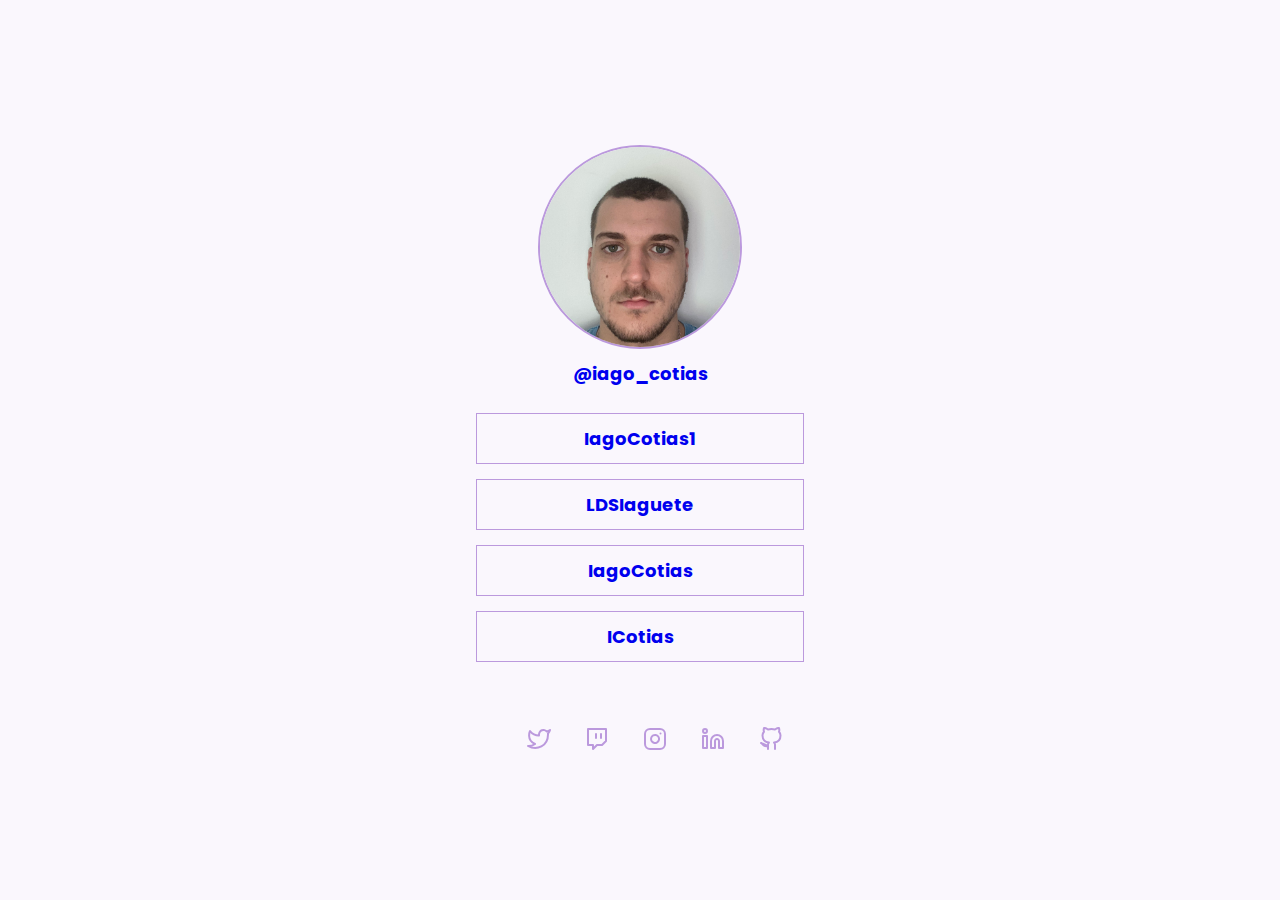
<file: socialTree/file/index.html>
<!DOCTYPE html>
<html lang="en">
<head>
    <meta charset="UTF-8">
    <meta http-equiv="X-UA-Compatible" content="IE=edge">
    <meta name="viewport" content="width=device-width, initial-scale=1.0">
    <title>Social Tree</title>
    <link rel="stylesheet" href="style.css">
    <link rel="preconnect" href="https://fonts.googleapis.com">
<link rel="preconnect" href="https://fonts.gstatic.com" crossorigin>
<link href="https://fonts.googleapis.com/css2?family=Poppins:wght@100&display=swap" rel="stylesheet">
</head>
<body>

  <img id="circleImage" src="../assets/fotoSocialTreeDefinitiva.jpeg" alt="minha foto" >
 <strong><p id="linksSociais"><a href="https://www.instagram.com/iago_cotias/" target="_blank" >@iago_cotias</a></p></strong>

   <ul>
        <strong><p><a href="https://twitter.com/IagoCotias1" target="_blank" rel="noopener noreferrer" >IagoCotias1
        </a></p>
        <p><a href="https://www.twitch.tv/ldsiaguete" target="_blank" rel="noopener noreferrer" >LDSIaguete
        </a></p>
        <p><a href="https://www.linkedin.com/in/iago-cotias-6080921a2/" target="_blank" rel="noopener noreferrer">IagoCotias
        </a></p>
        <p ><a href="https://github.com/ICotias" target="_blank" rel="noopener noreferrer" >ICotias
        </a></p></strong>

   </ul>

  <footer>

   <a id="favicons" href="https://twitter.com/IagoCotias1"><img src="../assets/twitter.svg" alt=""></a>
   <a id="favicons" href="https://www.twitch.tv/ldsiaguete"><img src="../assets/twitch.svg" alt=""></a>
   <a id="favicons" href="https://www.instagram.com/iago_cotias/"><img src="../assets/instagram.svg" alt=""></a>
   <a id="favicons" href="https://www.linkedin.com/in/iago-cotias-6080921a2/"><img src="../assets/linkedin.svg" alt=""></a>
   <a id="favicons" href="https://github.com/ICotias"><img src="../assets/github.svg" alt=""></a></footer>
   
</body>
</html>
</file>
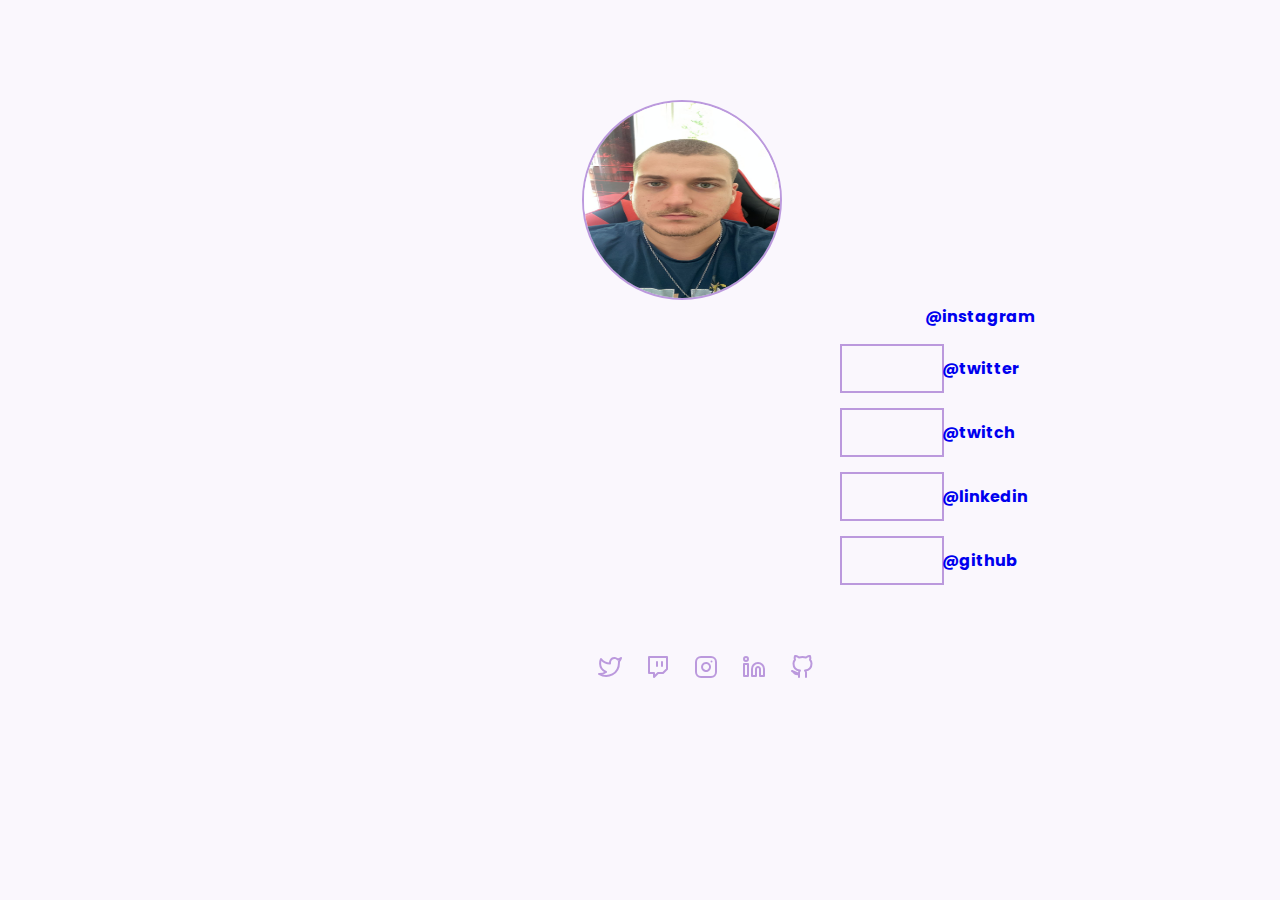
<file: socialTreeSemRecursividade/file/index.html>
<!DOCTYPE html>
<html lang="en">
<head>
    <meta charset="UTF-8">
    <meta http-equiv="X-UA-Compatible" content="IE=edge">
    <meta name="viewport" content="width=device-width, initial-scale=1.0">
    <title>Social Tree</title>
    <link rel="stylesheet" href="style.css">
    <link rel="preconnect" href="https://fonts.googleapis.com">
    <link rel="preconnect" href="https://fonts.gstatic.com" crossorigin>
    <link href="https://fonts.googleapis.com/css2?family=Poppins:wght@100&display=swap" rel="stylesheet">
</head>
<body>
    <img id="circle"  src="../assets/fotoSocialTree3.jpeg" alt="">

      <div id="insta"> 
        <strong>
         <a href ="https://www.instagram.com/iago_cotias/" target="_blank" id="sameUl" >@instagram</a>
        </strong>   
      </div>  

    <ul>
        <strong>   
                <div id="links">
                    <p>
                        <a href="https://twitter.com/IagoCotias1" target="_blank">@twitter</a>
                    </p>
                </div>    

                <div id="links">
                    <p>
                        <a href="https://www.twitch.tv/ldsiaguete" target="_blank">@twitch</a>
                    </p>
                </div>
                
                <div id="links">
                    <p>
                        <a href="https://www.linkedin.com/in/iago-cotias-6080921a2/" target="_blank">@linkedin</a>
                    </p>
                </div>  
                    
                <div id="links">
                    <p>
                        <a href="https://github.com/ICotias" target="_blank">@github</a>
                    </p>  
                </div>        
        </strong>
    </ul>        

    <ul id="favicon1">
        <a id="favicon2" href= "https://twitter.com/IagoCotias1" target="_blank">
            <img src="../assets/twitter.svg" alt="">
        </a>

        <a id="favicon2" href= "https://www.twitch.tv/ldsiaguete" target="_blank">
            <img src="../assets/twitch.svg" alt="">
        </a>

        <a id="favicon2" href= "https://www.instagram.com/iago_cotias/" target="_blank">
            <img src="../assets/instagram.svg" alt="">
        </a>

        <a id="favicon2" href= "https://www.linkedin.com/in/iago-cotias-6080921a2/" target="_blank">
            <img src="../assets/linkedin.svg" alt="">
        </a>

        <a id="favicon2" href= "https://github.com/ICotias" target="_blank">
            <img src="../assets/github.svg" alt="">
        </a>
    </ul>    

       

            
</body>
</html>
</file>
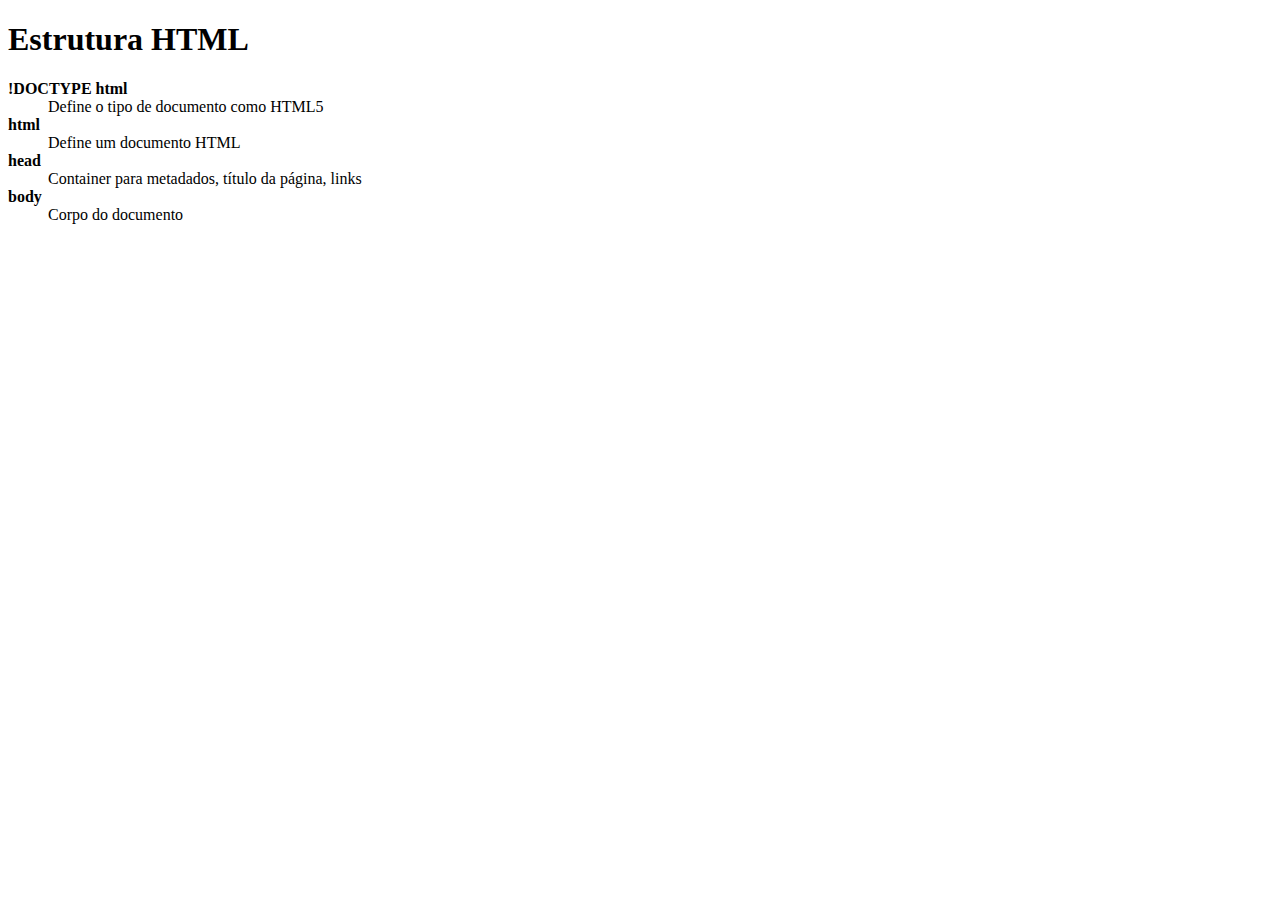
<file: Glossary/glossary.html>
<!DOCTYPE html>
<html lang="en">
<head>
    <meta charset="UTF-8">
    <meta http-equiv="X-UA-Compatible" content="IE=edge">
    <meta name="viewport" content="width=device-width, initial-scale=1.0">
    <link rel="stylesheet" href="style.css">
    <title>Glossary</title>
</head>
<body>
    <h1> Estrutura HTML</h1>
    <dl>
        <strong><dt><a href="https://www.homehost.com.br/blog/tutoriais/doctype-html/#:~:text=do%20Doctype%20HTML-,O%20que%20%C3%A9%20o%20Doctype%20HTML,primeira%20linha%20de%20um%20c%C3%B3digo." target="_blank">!DOCTYPE html</a> <html></html></dt></strong>
            <dd>Define o tipo de documento como HTML5</dd>
        <strong><dt><a href="https://developer.mozilla.org/pt-BR/docs/Web/HTML/Element" target="_blank" >html</a></dt></strong>
            <dd>Define um documento HTML</dd>
        <strong><dt><a href="https://developer.mozilla.org/pt-BR/docs/Web/HTML/Element/head">head</a></dt></strong>
            <dd>Container para metadados, título da página, links</dd>
        <strong><dt><a href="http://developer.mozilla.org/pt-BR/docs/Web/HTML/Element/body" target="_blank">body</a></dt></strong>   
            <dd>Corpo do documento</dd> 
    </dl>

    
</body>
</html>
</file>
<file: socialTree/file/style.css>
*{
    padding: 0px;
    margin: 0px;
    text-decoration: none;

}
html{
    width: 100%;
    height: 100%;
}
body{
    background-color: #FAF7FD;
    width: 100%;
    display: flex;
    justify-content: center;
    flex-direction: column;
    height: 100%;
    align-items: center;
}

#circleImage{
    height: 200px;
    width: 200px;
    border-radius: 50%;
    border: 2px double #BB99DD;

    
}


#linksSociais{
    font-family: 'Poppins', sans-serif;
    font-size: 18px ;
    color: #BB99DD;
    width: 326px;
    height: 49px;
    align-items: center;
    display: flex;
    justify-content: center;
 


}

#favicons{
    margin-left: 30px;


}
footer{
    margin-top: 65px;
}

ul p{
    font-family: 'Poppins', sans-serif;
    font-size: 18px ;
    color: #BB99DD ;
    border: 1px solid#BB99DD;
    width: 326px;
    height: 49px;
    align-items: center;
    display: flex;
    justify-content: center;
    margin-top: 15px;
 

}
</file>
<file: socialTreeSemRecursividade/file/style.css>
* {
    margin: 0 auto;
    text-decoration: none;
    box-sizing: border-box;
}

:root{
    background-color: #FAF7FD;
}
#circle{
    height: 200px;
    width: 200px;
    border-radius: 50%;
    border:2px double #BB99DD;
    margin-left: 45.5%;
    margin-top: 100px;
}

#insta{
    font-family: 'Poppins', sans-serif;
    font-size: 300px 600px;
    margin-left: 925px;


}


#links{
    font-family: 'Poppins', sans-serif;
    font-size: 300px 600px;
    border:2px solid #BB99DD;
    margin: 15px 800px 0px 800px;
    padding-left: 100px;
    padding-top: 10px ;
    padding-bottom: 10px ;

    
}

#favicon1{
    margin-top: 70px;
    margin-left:42%;

}

#favicon2{
    margin-left: 20px;
    
}
</file>
<file: Glossary/style.css>
*{
    text-decoration: none;
}

a{
    color: black;
   
}
</file>
